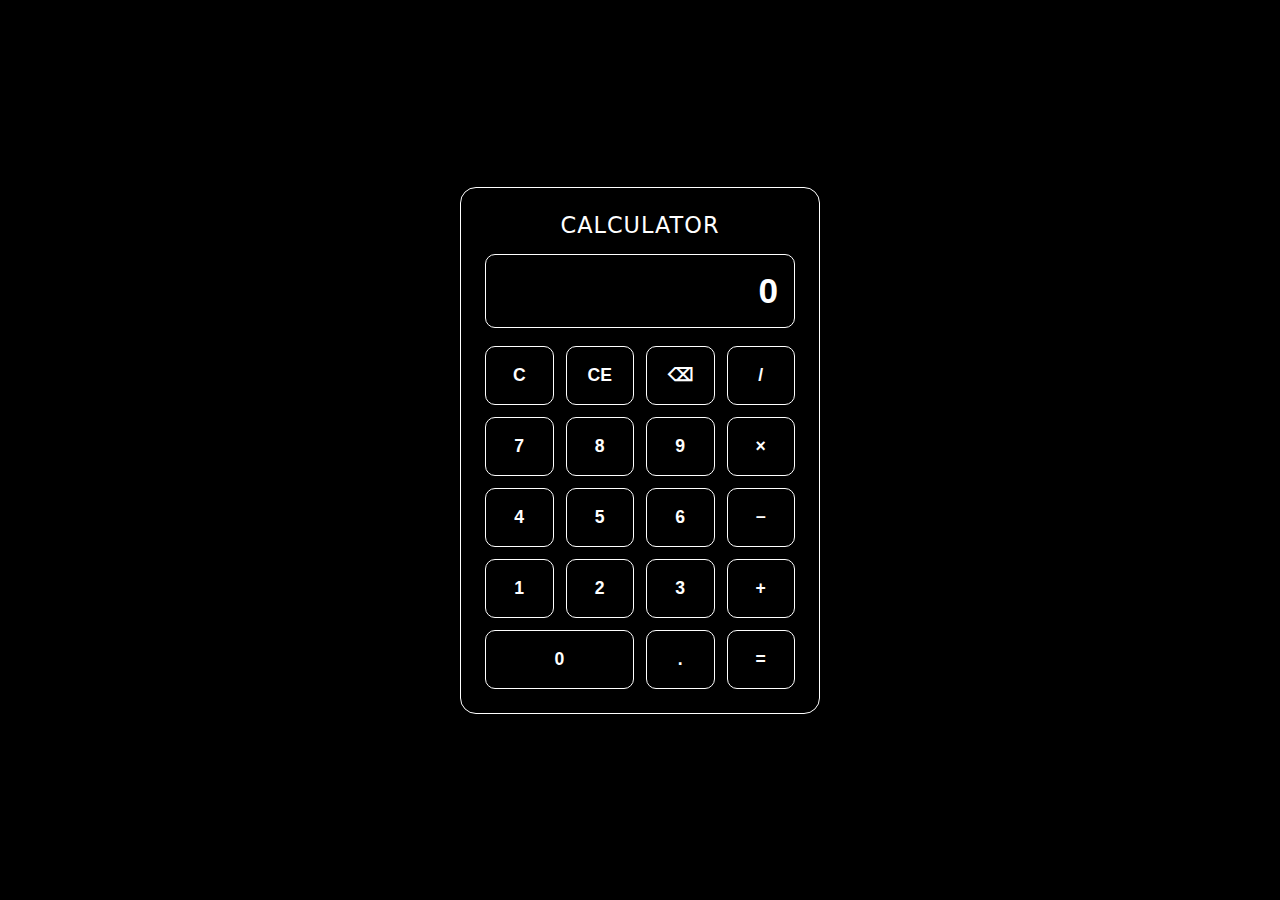
<file: CALCULATOR-2.0.html>
<!DOCTYPE html>
<html lang="en">
<head>
<meta charset="UTF-8" />
<meta name="viewport" content="width=device-width, initial-scale=1.0" />
<title>Black & White Calculator</title>

<style>
  /*RESET*/
* {
    margin: 0;
    padding: 0;
    box-sizing: border-box;
}

/* BODY - */
body {
    font-family: system-ui, -apple-system, BlinkMacSystemFont, "Segoe UI", sans-serif;
    background: #000;
    color: #fff;
    min-height: 100vh;
    display: flex;
    justify-content: center;
    align-items: center;
}

/* -CALCULATOR - */
.calculator {
    width: 360px;
    padding: 24px;
    border-radius: 16px;
    background: #000;
    border: 1px solid #fff;
}

/* - TITTE --- */
.calculator-title {
    text-align: center;
    font-size: 1.4rem;
    margin-bottom: 16px;
    letter-spacing: 1px;
}

/* -DISPLAY-- */
.display {
    background: #000;
    border: 1px solid #fff;
    border-radius: 10px;
    padding: 16px;
    margin-bottom: 18px;
}

.display input {
    width: 100%;
    border: none;
    outline: none;
    background: transparent;
    color: #fff;
    font-size: 2.2rem;
    font-weight: 600;
    text-align: right;
}

/* - BUTTON GRID-- */
.buttons {
    display: grid;
    grid-template-columns: repeat(4, 1fr);
    gap: 12px;
}

/* -- BUTTON BASE - */
button {
    padding: 18px;
    font-size: 1.1rem;
    font-weight: 600;
    border-radius: 10px;
    cursor: pointer;
    background: #000;
    color: #fff;
    border: 1px solid #fff;
    transition: background 0.15s ease, color 0.15s ease;
}

/* -INTERACTION -- */
button:hover {
    background: #fff;
    color: #000;
}

button:active {
    transform: scale(0.96);
}

/* -SPECIAL--- */
.zero {
    grid-column: span 2;
}
</style>
</head>

<body>

<div class="calculator">
    <div class="calculator-title">CALCULATOR</div>

    <div class="display">
        <input type="text" id="display" value="0" readonly />
    </div>

    <div class="buttons">
        <button onclick="clearAll()">C</button>
        <button onclick="clearEntry()">CE</button>
        <button onclick="deleteLast()">⌫</button>
        <button onclick="appendOperator('/')">/</button>

        <button onclick="appendNumber('7')">7</button>
        <button onclick="appendNumber('8')">8</button>
        <button onclick="appendNumber('9')">9</button>
        <button onclick="appendOperator('*')">×</button>

        <button onclick="appendNumber('4')">4</button>
        <button onclick="appendNumber('5')">5</button>
        <button onclick="appendNumber('6')">6</button>
        <button onclick="appendOperator('-')">−</button>

        <button onclick="appendNumber('1')">1</button>
        <button onclick="appendNumber('2')">2</button>
        <button onclick="appendNumber('3')">3</button>
        <button onclick="appendOperator('+')">+</button>

        <button class="zero" onclick="appendNumber('0')">0</button>
        <button onclick="appendDecimal()">.</button>
        <button onclick="calculate()">=</button>
    </div>
</div>

<script>
let display = document.getElementById("display");
let currentInput = "0";
let previousInput = null;
let operator = null;
let waitingForOperand = false;

function updateDisplay() {
    display.value = currentInput;
}

function appendNumber(num) {
    if (waitingForOperand) {
        currentInput = num;
        waitingForOperand = false;
    } else {
        currentInput = currentInput === "0" ? num : currentInput + num;
    }
    updateDisplay();
}

function appendDecimal() {
    if (!currentInput.includes(".")) {
        currentInput += ".";
        updateDisplay();
    }
}

function appendOperator(op) {
    const value = parseFloat(currentInput);

    if (previousInput === null) {
        previousInput = value;
    } else if (operator) {
        previousInput = calculateResult(previousInput, value, operator);
        currentInput = String(previousInput);
    }

    operator = op;
    waitingForOperand = true;
    updateDisplay();
}

function calculate() {
    if (operator && previousInput !== null) {
        currentInput = String(
            calculateResult(previousInput, parseFloat(currentInput), operator)
        );
        operator = null;
        previousInput = null;
        waitingForOperand = true;
        updateDisplay();
    }
}

function calculateResult(a, b, op) {
    if (op === "+") return a + b;
    if (op === "-") return a - b;
    if (op === "*") return a * b;
    if (op === "/") return b === 0 ? a : a / b;
}

function clearAll() {
    currentInput = "0";
    previousInput = null;
    operator = null;
    waitingForOperand = false;
    updateDisplay();
}

function clearEntry() {
    currentInput = "0";
    updateDisplay();
}

function deleteLast() {
    currentInput =
        currentInput.length > 1 ? currentInput.slice(0, -1) : "0";
    updateDisplay();
}

updateDisplay();
</script>

</body>
</html>
</file>
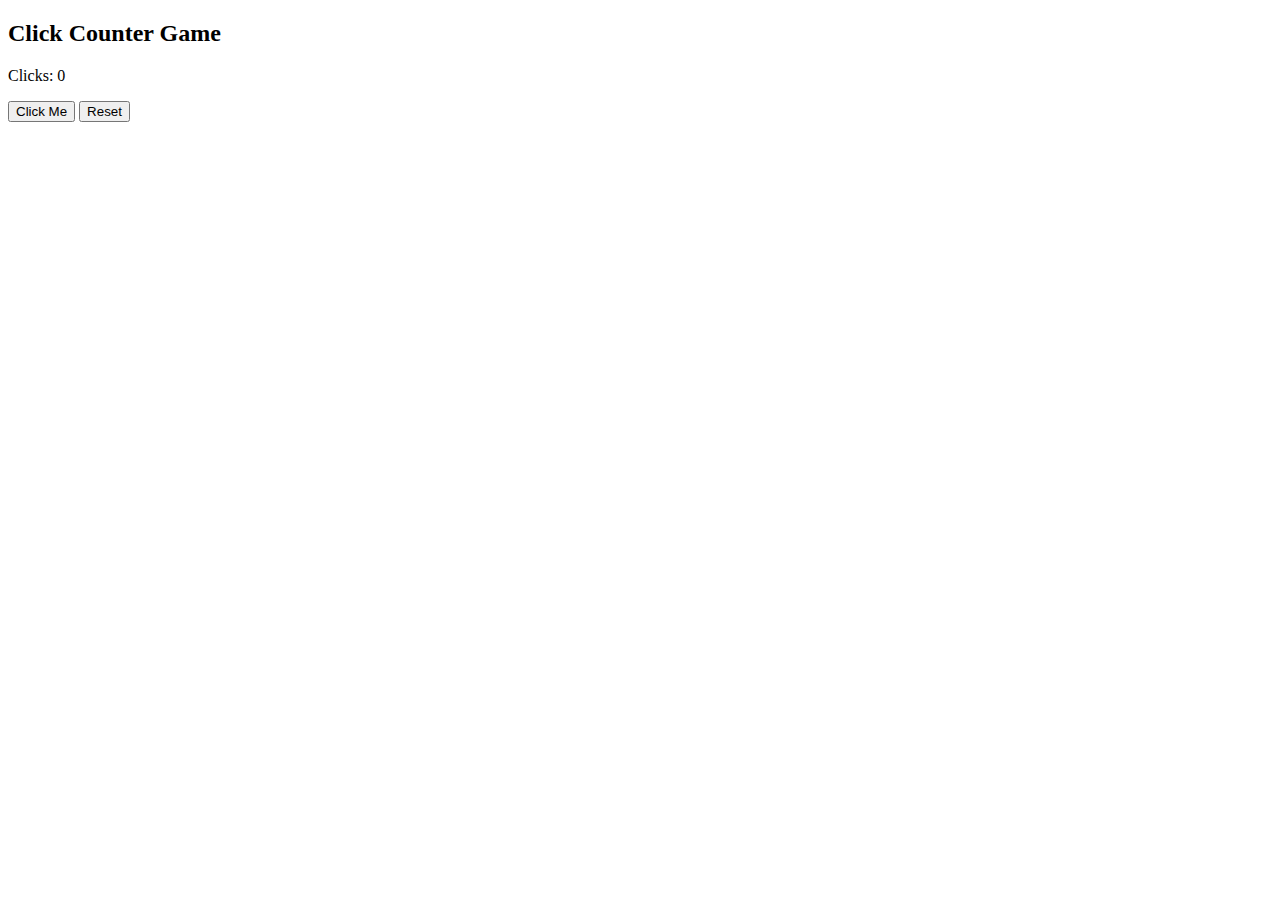
<file: Click-game.html>
<!DOCTYPE html>
<html>
<head>
    <title>Click Counter</title>
</head>
<body>

<h2>Click Counter Game</h2>

<p>Clicks: <span id="count">0</span></p>

<button onclick="increase()">Click Me</button>
<button onclick="resetCount()">Reset</button>

<script>
    var count = 0;
 function increase() {
        count++;
        document.getElementById("count").innerHTML = count;
    }

    function resetCount() {
        count = 0;
        document.getElementById("count").innerHTML = count;
    }
</script>

</body>
</html>
</file>
